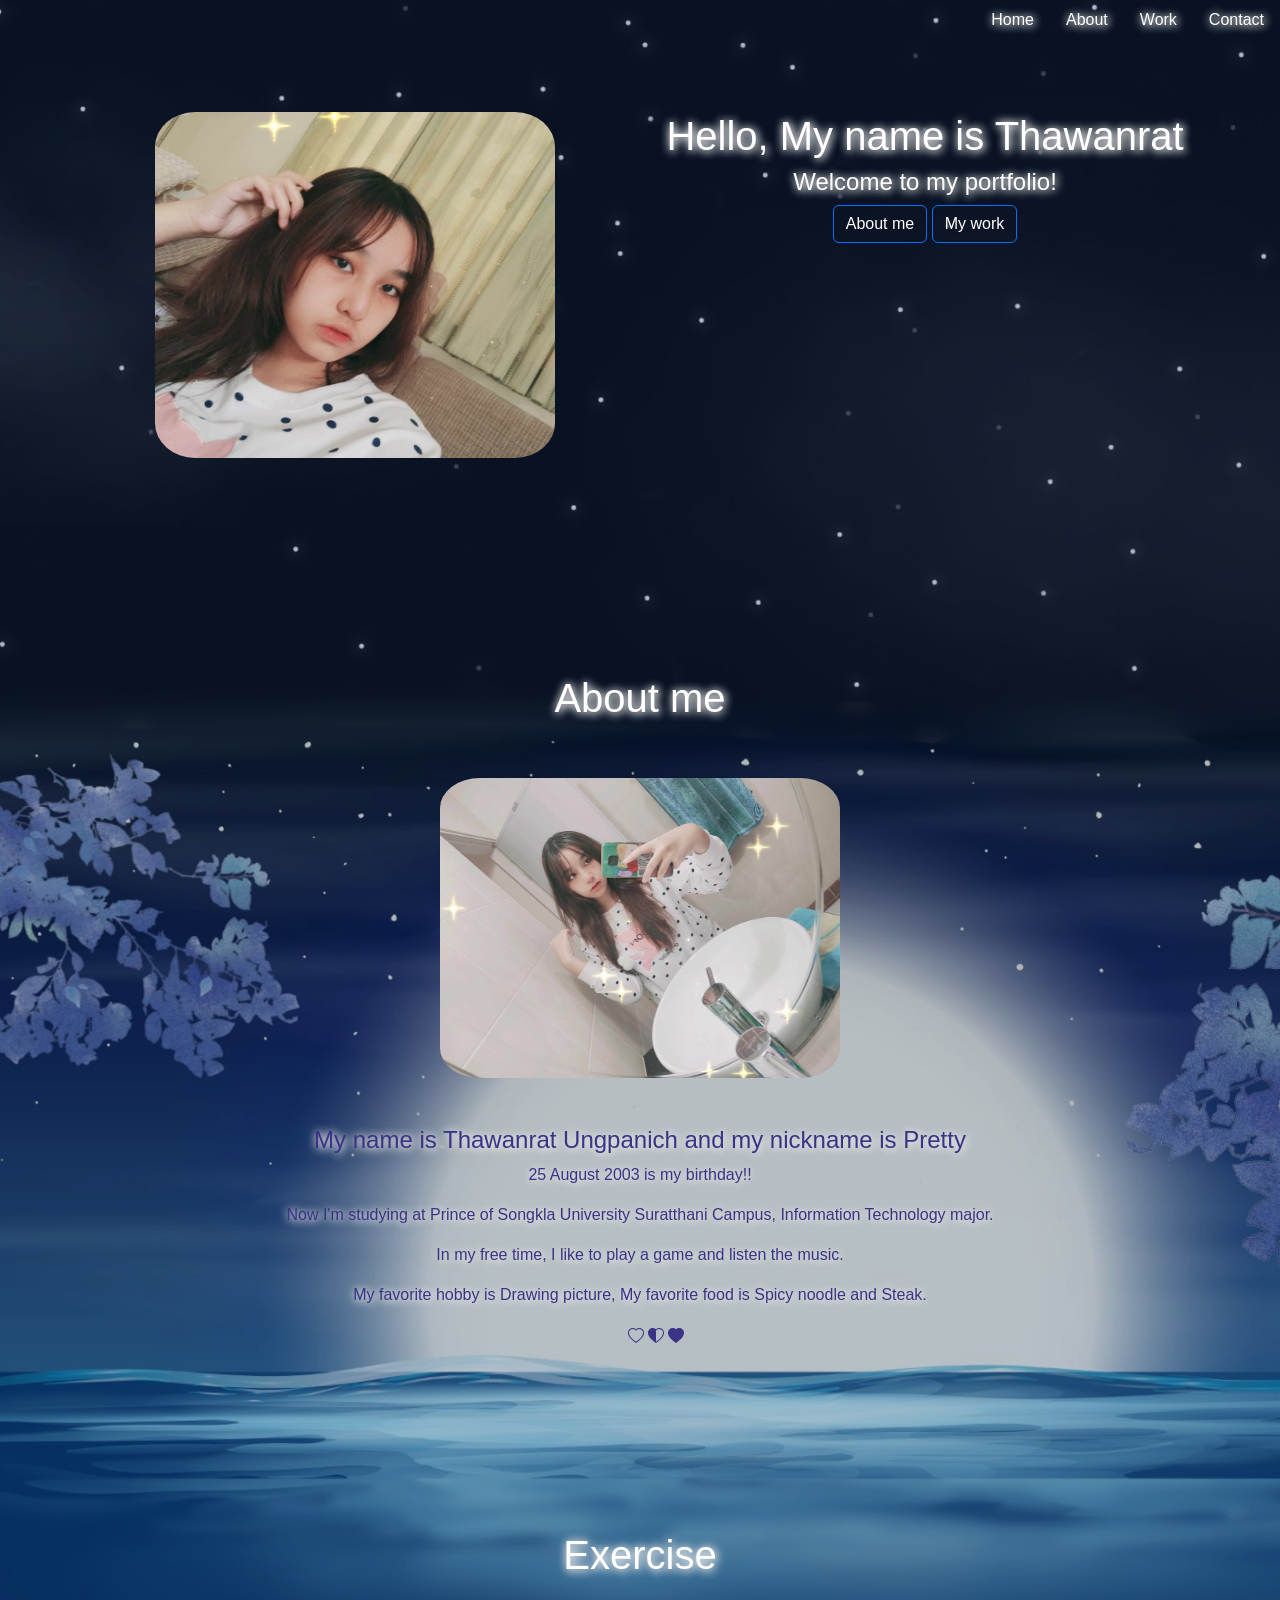
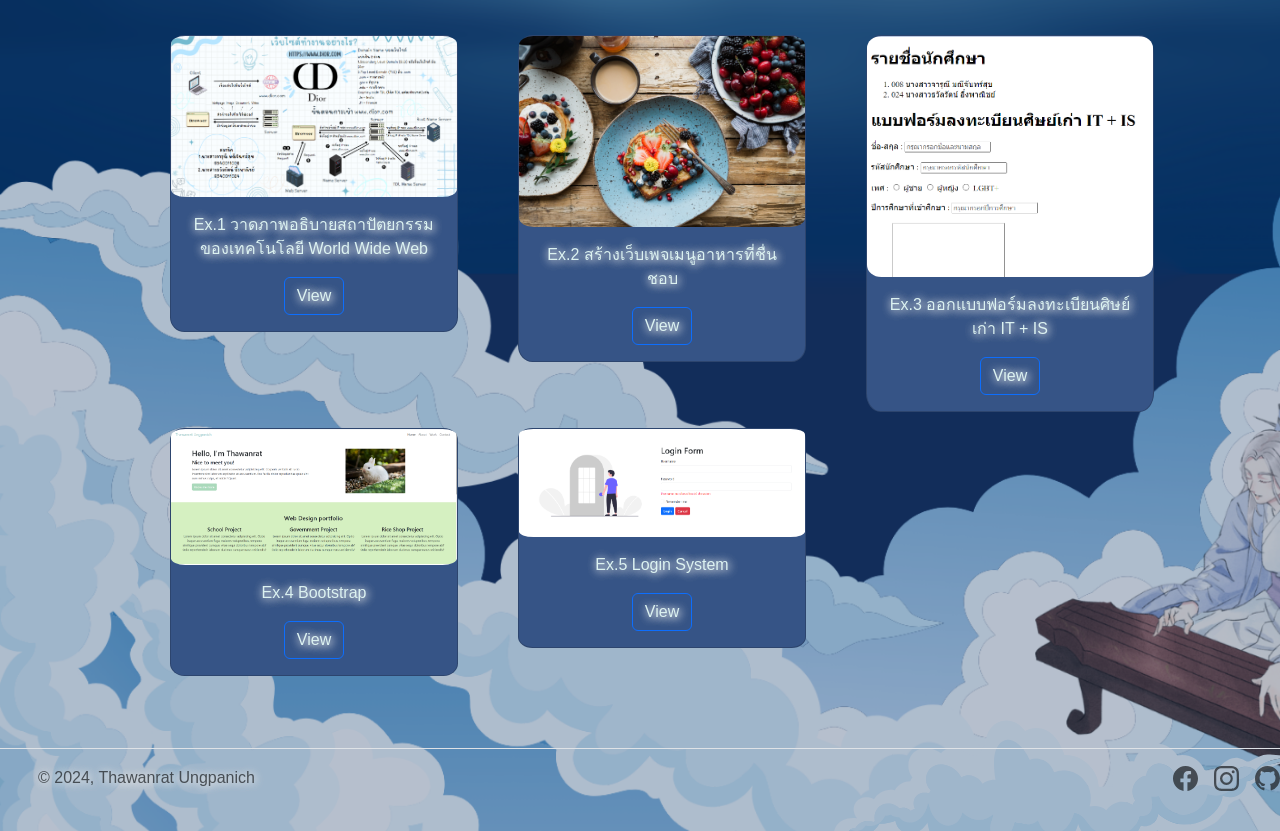
<file: index.html>
<!doctype html>
<html lang="en">
  <head>
    <meta charset="utf-8">
    <meta name="viewport" content="width=device-width, initial-scale=1">
    <title>Webportfolio 024</title>
    <link href="https://cdn.jsdelivr.net/npm/bootstrap@5.3.2/dist/css/bootstrap.min.css" rel="stylesheet" integrity="sha384-T3c6CoIi6uLrA9TneNEoa7RxnatzjcDSCmG1MXxSR1GAsXEV/Dwwykc2MPK8M2HN" crossorigin="anonymous">
    <link rel="preconnect" href="https://fonts.googleapis.com">
    <link rel="preconnect" href="https://fonts.gstatic.com" crossorigin>
    <link href="https://fonts.googleapis.com/css2?family=Nanum+Myeongjo&family=Source+Serif+4:ital,opsz,wght@0,8..60,200..900;1,8..60,200..900&display=swap" rel="stylesheet">
    
    <style>
      body{
        font-family:'Trebuchet MS', 'Lucida Sans Unicode', 'Lucida Grande', 'Lucida Sans', Arial, sans-serif;
        background:#111;
        text-shadow:1px 1px 10px #fff, 1px 1px 10px #ccc;
        color: #3B3486;
        background-image: url('images/moonlight7.png');
        background-repeat: repeat;
      }
        .nav{
            color: white;
        }
        .myBtn {
            color: white;
            background-color: #AAD9BB;
        }
        .img{
            max-width: 400px;
            border-radius: 10%;
        }
        .center{
            text-align: center;
        }
        .cd{
          margin-left: 80px;
        }
        .bdr{
          border-radius: 5%;
          background-color: #365486;
        }
        .cl{
          color: #DCF2F1;
        }
        .cc{
          color: white;
        }
    </style>
  </head>
  <body>
    <ul class="nav justify-content-end">
        <li class="nav-item ">
          <a class="nav-link nav" aria-current="page" href="#">Home</a>
        </li>
        <li class="nav-item ">
          <a class="nav-link nav" href="#me">About</a>
        </li>
        <li class="nav-item ">
          <a class="nav-link nav" href="#ex">Work</a>
        </li>
        <li class="nav-item ">
          <a class="nav-link nav" href="#co">Contact</a>
        </li>
      </ul>
      <br>

      <div class="container">
        <div class="row pt-5">
            <div class="col-12 col-md-6 d-flex justify-content-center">
                <img src="images/pro3.jpg" class="img-fluid img-size img" alt="proflie picture">
            </div>
            <div class="col-12 col-md-6 justify-content-center center">
                <h1 class="cc">Hello, My name is Thawanrat</h1>
                <h4 class="cc">Welcome to my portfolio!</h4>
                <a href="#me"><button type="button" class="btn btn-outline-primary cc">About me</button></a>
                <a href="#ex"><button type="button" class="btn btn-outline-primary cc">My work</button></a>
            </div>
        </div>
    </div>
    <br><br><br><br><br><br><br><br><br>
    
    <div class="container">
        <h1 id="me" class="center cc">About me</h1>
        <br><br>
        <div class="center d-flex  justify-content-center">
          <img src="images/pro2.jpg" class="img-fluid img-size img" alt="proflie picture">
      </div>
      <br><br>
      <div class="center text-center">
        <h4 class="">My name is Thawanrat Ungpanich and my nickname is Pretty</h4>
       <p class="">25 August 2003 is my birthday!!</p>
       <p class="">Now I'm studying at Prince of Songkla University Suratthani Campus, Information Technology major.</p>
       <p class="">In my free time, I like to play a game and listen the music.</p>
       <p class="">My favorite hobby is Drawing picture, My favorite food is Spicy noodle and Steak.</p>
       <ul>
       <svg xmlns="http://www.w3.org/2000/svg" width="16" height="16" fill="currentColor" class="bi bi-heart" viewBox="0 0 16 16">
        <path d="m8 2.748-.717-.737C5.6.281 2.514.878 1.4 3.053c-.523 1.023-.641 2.5.314 4.385.92 1.815 2.834 3.989 6.286 6.357 3.452-2.368 5.365-4.542 6.286-6.357.955-1.886.838-3.362.314-4.385C13.486.878 10.4.28 8.717 2.01zM8 15C-7.333 4.868 3.279-3.04 7.824 1.143q.09.083.176.171a3 3 0 0 1 .176-.17C12.72-3.042 23.333 4.867 8 15"/>
      </svg>
      <svg xmlns="http://www.w3.org/2000/svg" width="16" height="16" fill="currentColor" class="bi bi-heart-half" viewBox="0 0 16 16">
        <path d="M8 2.748v11.047c3.452-2.368 5.365-4.542 6.286-6.357.955-1.886.838-3.362.314-4.385C13.486.878 10.4.28 8.717 2.01zM8 15C-7.333 4.868 3.279-3.04 7.824 1.143q.09.083.176.171a3 3 0 0 1 .176-.17C12.72-3.042 23.333 4.867 8 15"/>
      </svg>
      <svg xmlns="http://www.w3.org/2000/svg" width="16" height="16" fill="currentColor" class="bi bi-heart-fill" viewBox="0 0 16 16">
        <path fill-rule="evenodd" d="M8 1.314C12.438-3.248 23.534 4.735 8 15-7.534 4.736 3.562-3.248 8 1.314"/>
      </svg>
      </ul> 
      </div>
    </div>
    <br><br><br><br><br><br><br>

    <div class="container">
      <h1 id="ex" class="center cc">Exercise</h1>
    <br><br>

    <div class="row row-cols-sm-1 row-cols-md-2 row-cols-lg-3 g-3 center cd">

      <div class="col">
      <div class="card bdr" style="width: 18rem;">
        <img src="images/11.png" class="card-img-top bdr" alt="...">
        <div class="card-body">
          <p class="card-text cl">Ex.1 วาดภาพอธิบายสถาปัตยกรรมของเทคโนโลยี World Wide Web</p>
          <a href="https://www.canva.com/design/DAF0zcDb2Io/4PUFgksErdv6-VfY1MW8Og/edit?utm_content=DAF0zcDb2Io&utm_campaign=designshare&utm_medium=link2&utm_source=sharebutton" class="btn btn-outline-primary cl">View</a>
        </div>
      </div>
    </div>

      <div class="col">
      <div class="card bdr" style="width: 18rem;">
        <img src="images/toast.jpg" class="card-img-top bdr" alt="...">
        <div class="card-body">
          <p class="card-text cl">Ex.2 สร้างเว็บเพจเมนูอาหารที่ชื่นชอบ</p>
          <a href="recipe.html" class="btn btn-outline-primary cl">View</a>
        </div>
      </div>
    </div>

      <div class="col">
      <div class="card bdr" style="width: 18rem;">
        <img src="images/13.png" class="card-img-top bdr" alt="...">
        <div class="card-body">
          <p class="card-text cl">Ex.3 ออกแบบฟอร์มลงทะเบียนศิษย์เก่า IT + IS</p>
          <a href="ex3_008_024.html" class="btn btn-outline-primary cl">View</a>
        </div>
      </div>
    </div>

    <div class="col">
      <div class="card bdr" style="width: 18rem;">
        <img src="images/15.png" class="card-img-top bdr" alt="...">
        <div class="card-body">
          <p class="card-text cl">Ex.4 Bootstrap</p>
          <a href="Bootstrap024.html" class="btn btn-outline-primary cl">View</a>
        </div>
      </div>
    </div>

    <div class="col">
      <div class="card bdr" style="width: 18rem;">
        <img src="images/16.png" class="card-img-top bdr" alt="...">
        <div class="card-body">
          <p class="card-text cl">Ex.5 Login System</p>
          <a href="login024.html" class="btn btn-outline-primary cl">View</a>
        </div>
      </div>
    </div>

    </div>
   </div>
   <br><br>

   <footer id="co" class="d-flex flex-wrap justify-content-between align-items-center py-3 my-4 border-top">
    <div class="col-md-4 d-flex align-items-center">
      <a href="/" class="mb-3 me-2 mb-md-0 text-body-secondary text-decoration-none lh-1">
        <svg class="bi" width="30" height="24"><use xlink:href="#bootstrap"></use></svg>
      </a>
      <span class="mb-3 mb-md-0 text-body-secondary">© 2024, Thawanrat Ungpanich</span>
    </div>

    <ul class="nav col-md-4 justify-content-end list-unstyled d-flex">
      <li class="ms-3"><a class="text-body-secondary" href="https://www.facebook.com/pitty.piez"><svg xmlns="http://www.w3.org/2000/svg" width="25" height="25" fill="currentColor" class="bi bi-facebook" viewBox="0 0 16 16">
        <path d="M16 8.049c0-4.446-3.582-8.05-8-8.05C3.58 0-.002 3.603-.002 8.05c0 4.017 2.926 7.347 6.75 7.951v-5.625h-2.03V8.05H6.75V6.275c0-2.017 1.195-3.131 3.022-3.131.876 0 1.791.157 1.791.157v1.98h-1.009c-.993 0-1.303.621-1.303 1.258v1.51h2.218l-.354 2.326H9.25V16c3.824-.604 6.75-3.934 6.75-7.951"/>
      </svg></a>
      </li>
      <li class="ms-3"><a class="text-body-secondary" href="https://www.instagram.com/pz_twr/"><svg xmlns="http://www.w3.org/2000/svg" width="25" height="25" fill="currentColor" class="bi bi-instagram" viewBox="0 0 16 16">
        <path d="M8 0C5.829 0 5.556.01 4.703.048 3.85.088 3.269.222 2.76.42a3.9 3.9 0 0 0-1.417.923A3.9 3.9 0 0 0 .42 2.76C.222 3.268.087 3.85.048 4.7.01 5.555 0 5.827 0 8.001c0 2.172.01 2.444.048 3.297.04.852.174 1.433.372 1.942.205.526.478.972.923 1.417.444.445.89.719 1.416.923.51.198 1.09.333 1.942.372C5.555 15.99 5.827 16 8 16s2.444-.01 3.298-.048c.851-.04 1.434-.174 1.943-.372a3.9 3.9 0 0 0 1.416-.923c.445-.445.718-.891.923-1.417.197-.509.332-1.09.372-1.942C15.99 10.445 16 10.173 16 8s-.01-2.445-.048-3.299c-.04-.851-.175-1.433-.372-1.941a3.9 3.9 0 0 0-.923-1.417A3.9 3.9 0 0 0 13.24.42c-.51-.198-1.092-.333-1.943-.372C10.443.01 10.172 0 7.998 0zm-.717 1.442h.718c2.136 0 2.389.007 3.232.046.78.035 1.204.166 1.486.275.373.145.64.319.92.599s.453.546.598.92c.11.281.24.705.275 1.485.039.843.047 1.096.047 3.231s-.008 2.389-.047 3.232c-.035.78-.166 1.203-.275 1.485a2.5 2.5 0 0 1-.599.919c-.28.28-.546.453-.92.598-.28.11-.704.24-1.485.276-.843.038-1.096.047-3.232.047s-2.39-.009-3.233-.047c-.78-.036-1.203-.166-1.485-.276a2.5 2.5 0 0 1-.92-.598 2.5 2.5 0 0 1-.6-.92c-.109-.281-.24-.705-.275-1.485-.038-.843-.046-1.096-.046-3.233s.008-2.388.046-3.231c.036-.78.166-1.204.276-1.486.145-.373.319-.64.599-.92s.546-.453.92-.598c.282-.11.705-.24 1.485-.276.738-.034 1.024-.044 2.515-.045zm4.988 1.328a.96.96 0 1 0 0 1.92.96.96 0 0 0 0-1.92m-4.27 1.122a4.109 4.109 0 1 0 0 8.217 4.109 4.109 0 0 0 0-8.217m0 1.441a2.667 2.667 0 1 1 0 5.334 2.667 2.667 0 0 1 0-5.334"/>
      </svg></a>
      </li>
      <li class="ms-3"><a class="text-body-secondary" href="https://github.com/Thawanrat024/024_Thawanrat_WebProgramming.git"><svg xmlns="http://www.w3.org/2000/svg" width="25" height="25" fill="currentColor" class="bi bi-github" viewBox="0 0 16 16">
        <path d="M8 0C3.58 0 0 3.58 0 8c0 3.54 2.29 6.53 5.47 7.59.4.07.55-.17.55-.38 0-.19-.01-.82-.01-1.49-2.01.37-2.53-.49-2.69-.94-.09-.23-.48-.94-.82-1.13-.28-.15-.68-.52-.01-.53.63-.01 1.08.58 1.23.82.72 1.21 1.87.87 2.33.66.07-.52.28-.87.51-1.07-1.78-.2-3.64-.89-3.64-3.95 0-.87.31-1.59.82-2.15-.08-.2-.36-1.02.08-2.12 0 0 .67-.21 2.2.82.64-.18 1.32-.27 2-.27s1.36.09 2 .27c1.53-1.04 2.2-.82 2.2-.82.44 1.1.16 1.92.08 2.12.51.56.82 1.27.82 2.15 0 3.07-1.87 3.75-3.65 3.95.29.25.54.73.54 1.48 0 1.07-.01 1.93-.01 2.2 0 .21.15.46.55.38A8.01 8.01 0 0 0 16 8c0-4.42-3.58-8-8-8"/>
      </svg></a>
      </li>
    </ul>
  </footer>



      

    <script src="https://cdn.jsdelivr.net/npm/bootstrap@5.3.2/dist/js/bootstrap.bundle.min.js" integrity="sha384-C6RzsynM9kWDrMNeT87bh95OGNyZPhcTNXj1NW7RuBCsyN/o0jlpcV8Qyq46cDfL" crossorigin="anonymous">
    </script>

    <script src="https://cdn.jsdelivr.net/npm/@popperjs/core@2.11.8/dist/umd/popper.min.js" integrity="sha384-I7E8VVD/ismYTF4hNIPjVp/Zjvgyol6VFvRkX/vR+Vc4jQkC+hVqc2pM8ODewa9r" crossorigin="anonymous">
    </script>

    <script src="https://cdn.jsdelivr.net/npm/bootstrap@5.3.2/dist/js/bootstrap.min.js" integrity="sha384-BBtl+eGJRgqQAUMxJ7pMwbEyER4l1g+O15P+16Ep7Q9Q+zqX6gSbd85u4mG4QzX+" crossorigin="anonymous">
    </script>

  </body>
</html>
</file>
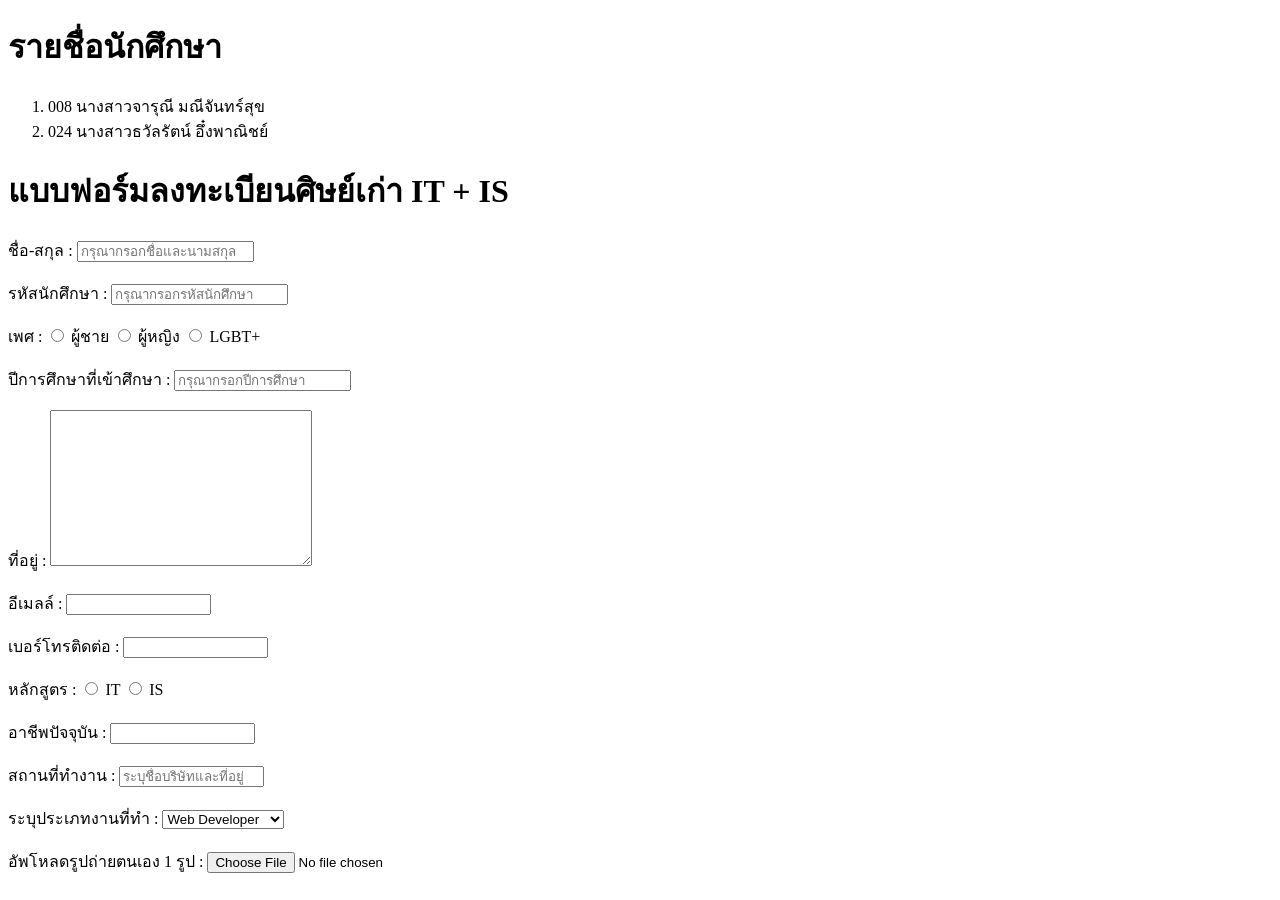
<file: ex3_008_024.html>
<!DOCTYPE html>
<html lang="en">
<head>
    <meta charset="UTF-8">
    <meta name="viewport" content="width=device-width, initial-scale=1.0">
    <title>Active Learning 3 : Form ศิษย์เก่า</title>
</head>
<body>
    <h1>รายชื่อนักศึกษา</h1>
    <ol>
        <li>008 นางสาวจารุณี มณีจันทร์สุข</li>
        <li>024 นางสาวธวัลรัตน์ อึ๋งพาณิชย์</li>
    </ol>
    <h1>แบบฟอร์มลงทะเบียนศิษย์เก่า IT + IS</h1>
    <form action="">
        <label for="name">ชื่อ-สกุล : </label>
        <input type="text" name="username" placeholder="กรุณากรอกชื่อและนามสกุล" maxlength="50"/>
        <br/>
        <br/>

        <label for="password">รหัสนักศึกษา : </label>
        <input type="text" name="password" placeholder="กรุณากรอกรหัสนักศึกษา" maxlength="10"/>
        <br/>
        <br/>

        <label for="gender">เพศ : </label>
        <input type="radio" name="gender" value="1"/> ผู้ชาย
        <input type="radio" name="gender" value="2"/> ผู้หญิง
        <input type="radio" name="gender" value="9"/> LGBT+
        <br/>
        <br/>

        <label for="date">ปีการศึกษาที่เข้าศึกษา : </label>
        <input type="text" name="date" placeholder="กรุณากรอกปีการศึกษา" maxlength="4"/>
        <br/>
        <br/>

        <label for="address">ที่อยู่ : </label>
        <textarea name="address" cols="30" rows="10"></textarea>
        <br />
        <br/>

        <label for="email">อีเมลล์ : </label>
        <input type="email" name="email" size="16" maxlength="50"/>
        <br />
        <br/>

        <label for="phonenumber">เบอร์โทรติดต่อ : </label>
        <input type="phonenumber" name="phonenumber" size="16" maxlength="10"/>
        <br />
        <br/>

        <label for="course">หลักสูตร : </label>
        <input type="radio" name="course" value="1"/> IT
        <input type="radio" name="course" value="2"/> IS
        <br/>
        <br/>

        <label for="job">อาชีพปัจจุบัน : </label>
        <input type="job" name="job" size="16" maxlength="50"/>
        <br />
        <br/>

        <label for="job1">สถานที่ทำงาน : </label>
        <input type="job1" name="job1" size="16" maxlength="50" placeholder="ระบุชื่อบริษัทและที่อยู่"/>
        <br />
        <br/>

        <label for="job2">ระบุประเภทงานที่ทำ : </label>
        <select name="job2" >
            <option value="1">Web Developer</option>
            <option value="2">SA</option>
            <option value="3">Graphic Design</option>
            <option value="4">Digital Marketing</option>
        </select>
        <br />
        <br/>

        <label for="profilepic">อัพโหลดรูปถ่ายตนเอง 1 รูป : </label>
        <input type="file" name="profilepic">
        <br />
        <br/>

    </form>
</body>
</html>
</file>
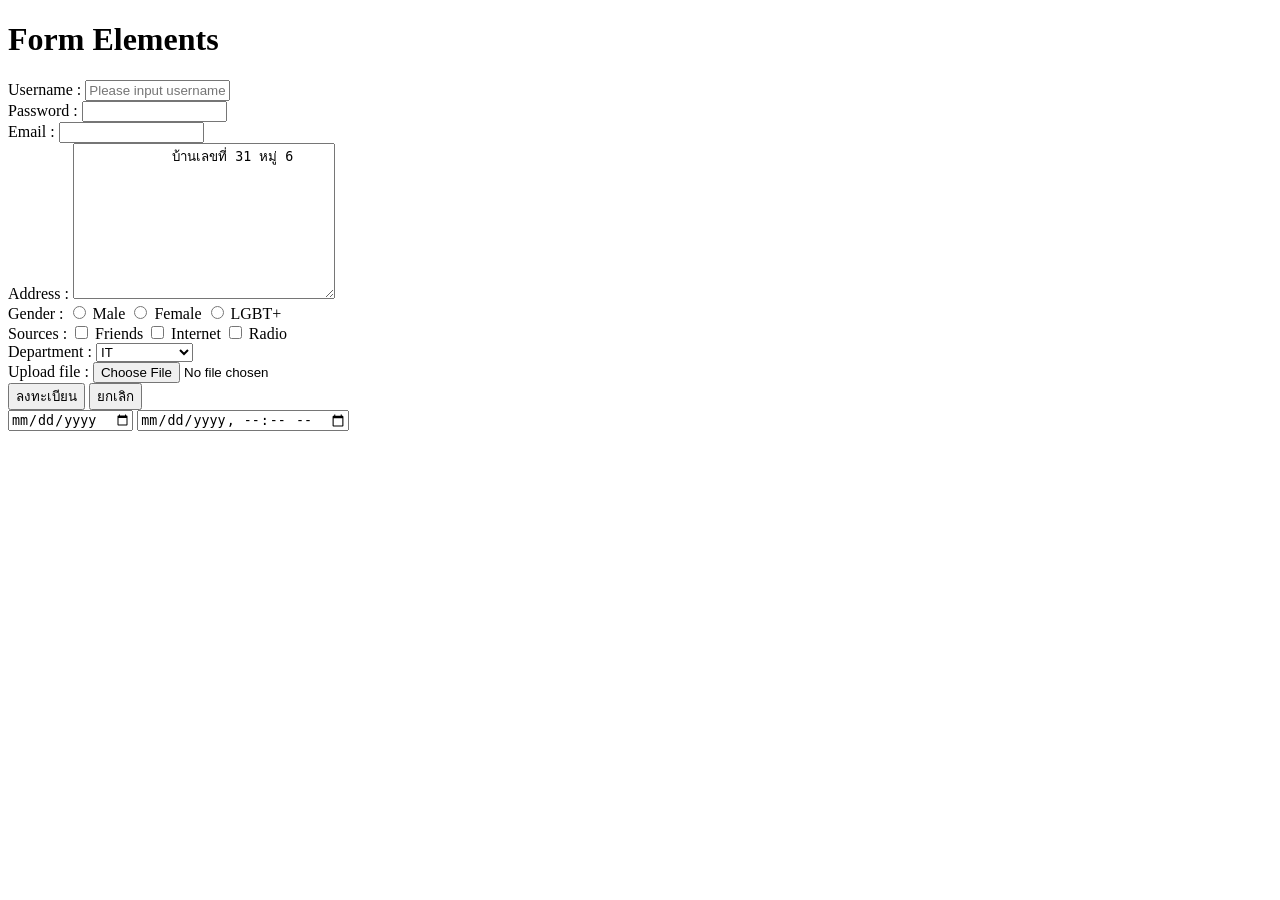
<file: form.html>
<!DOCTYPE html>
<html lang="en">
<head>
    <meta charset="UTF-8">
    <meta name="viewport" content="width=device-width, initial-scale=1.0">
    <title>Form</title>
</head>
<body>
    <h1>Form Elements</h1>
    <form action="https://www.example.com/" method="post">
        <label for="username">Username : </label>
        <input type="text" name="username" value="" placeholder="Please input username" size="16" maxlength="10"/>

        <br />

        <label for="username">Password : </label>
        <input type="password" name="password" size="16" maxlength="10"/>

        <br />

        <label for="email">Email : </label>
        <input type="email" name="email" size="16"/>

        <br />

        <label for="address">Address : </label>
        <textarea name="address" cols="30" rows="10">
            บ้านเลขที่ 31 หมู่ 6
        </textarea>

        <br />

        <label for="gender">Gender : </label>
        <input type="radio" name="gender" value="1"/> Male
        <input type="radio" name="gender" value="2"/> Female
        <input type="radio" name="gender" value="9"/> LGBT+

        <br />

        <label for="source">Sources : </label>
        <input type="checkbox" name="friend"/> Friends
        <input type="checkbox" name="internet"/> Internet
        <input type="checkbox" name="radio"/> Radio

        <br />

        <label for="department">Department : </label>
        <select name="dept" >
            <option value="1">IT</option>
            <option value="2">Chemistry</option>
            <option value="3">Engineer</option>
            <option value="4">Environment</option>
        </select>

        <br />

        <label for="profilepic">Upload file : </label>
        <input type="file" name="profilepic">

        <br />

        <input type="submit" value="ลงทะเบียน"/>
        <input type="reset" value="ยกเลิก"/>

        <br />

        <input type="date" />
        <input type="datetime-local" />

        <input type="hidden" value="error" />
    </form>
</body>
</html>
</file>
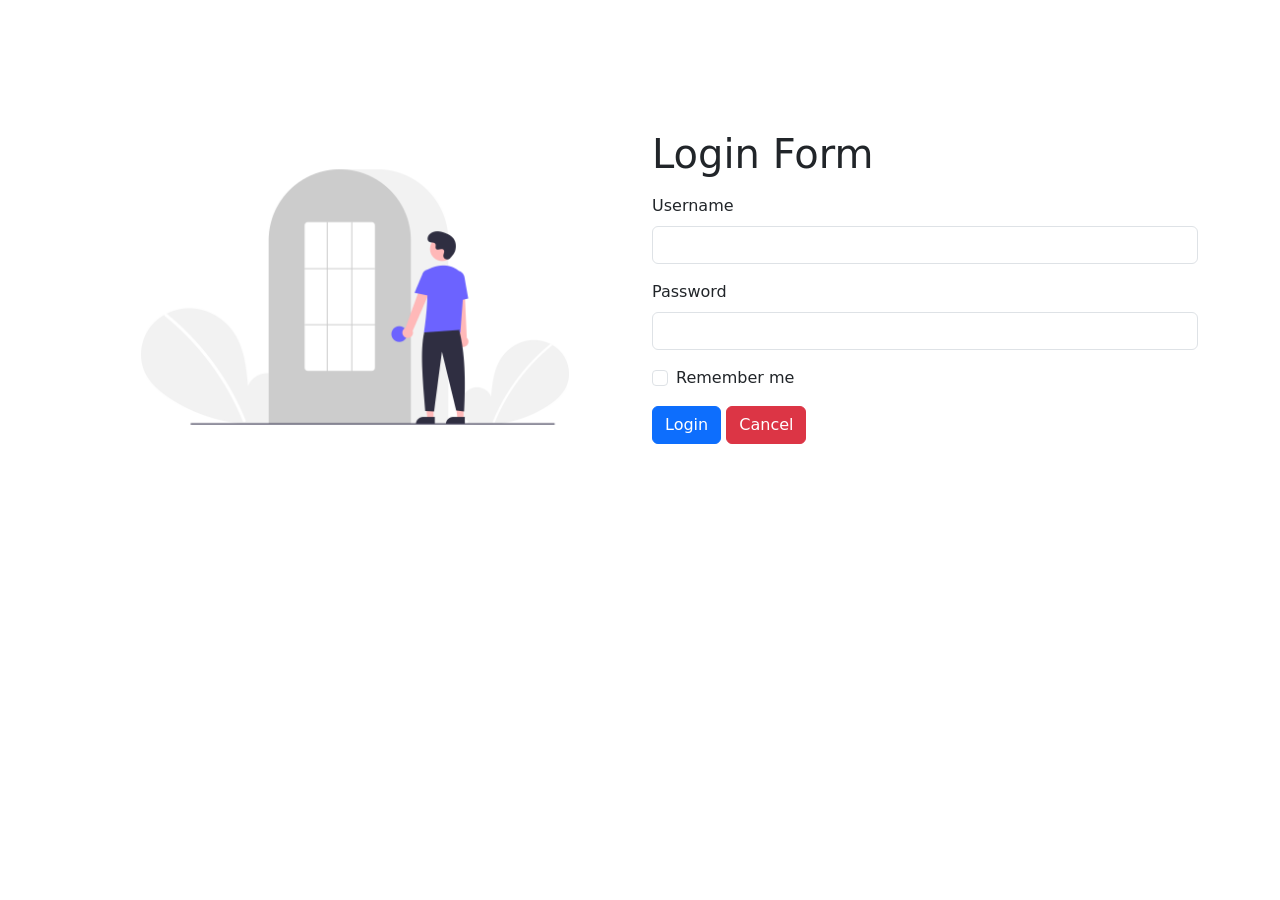
<file: login024.html>
<!doctype html>
<html lang="en">
  <head>
    <meta charset="utf-8">
    <meta name="viewport" content="width=device-width, initial-scale=1">
    <title>6540011024</title>
    <link href="https://cdn.jsdelivr.net/npm/bootstrap@5.3.2/dist/css/bootstrap.min.css" rel="stylesheet" integrity="sha384-T3c6CoIi6uLrA9TneNEoa7RxnatzjcDSCmG1MXxSR1GAsXEV/Dwwykc2MPK8M2HN" crossorigin="anonymous">

    <style>
        .paddingtop{
            padding-top: 130px;
        }
        .error{
            display: none;
            color: red;
        }
        @media (max-width: 767px) {
            .featurePic{
                display: none;
            }
        }
    </style>

    <script>
        document.addEventListener("DOMContentLoaded", function(){
            document.querySelector("#loginForm").addEventListener("submit", (event) => {
                let username = document.querySelector("#username").value;
                let password = document.querySelector("#password").value;
                let checkusername = false;
                let checkpassword = false;

                // alert("len username = " + username.length);
                // alert("len password = " + password.length);
                console.log(username);

                errorMsg = document.getElementsByClassName("error");

                if(username.length >= 8){
                    checkusername = true;
                    errorMsg[0].style.display = "none";
                }else{
                    errorMsg[0].style.display = "block";
                }
                if(password.length >= 8){
                    checkpassword = true;
                    errorMsg[1].style.display = "none";
                }else{
                    errorMsg[1].style.display = "block";
                }
                if(checkusername && checkpassword){
                    return true;
                }else{
                    event.preventDefault();
                    return false;
                }
            });
        });
    </script>

  </head>
  <body>
    <div class="container">
        <div class="row paddingtop">
            <div class="col-md-4 col-lg-6">
                <img src="images/undraw_Login_re_4vu2.png" class="img-fluid featurePic" alt="loginPicture">
            </div>
            <div class="col-md-8 col-lg-6">
                <h1 class="mb-3">Login Form</h1>
                <form id="loginForm" method="post" action="http://www.example.com">
                    <div class="mb-3">
                      <label for="exampleInputEmail1" class="form-label">Username</label>
                      <input type="text" class="form-control" id="username" aria-describedby="emailHelp">
                      <div id="errorUsername" class="form-text">
                        <p class="error">Username must be at least 8 characters</p></div>
                    </div>
                    <div class="mb-3">
                      <label for="exampleInputPassword1" class="form-label">Password</label>
                      <input type="password" class="form-control" id="password">
                      <div id="errorPassword" class="form-text">
                        <p class="error">Username must be at least 8 characters</p></div>
                    </div>
                    <div class="mb-3 form-check">
                      <input type="checkbox" class="form-check-input" id="exampleCheck1">
                      <label class="form-check-label" for="exampleCheck1">Remember me</label>
                    </div>
                    <button type="submit" class="btn btn-primary">Login</button>
                    <button type="submit" class="btn btn-danger">Cancel</button>
                  </form>
            </div>
        </div>
    </div>
    <script src="https://cdn.jsdelivr.net/npm/bootstrap@5.3.2/dist/js/bootstrap.bundle.min.js" integrity="sha384-C6RzsynM9kWDrMNeT87bh95OGNyZPhcTNXj1NW7RuBCsyN/o0jlpcV8Qyq46cDfL" crossorigin="anonymous"></script>

    <script src="https://cdn.jsdelivr.net/npm/@popperjs/core@2.11.8/dist/umd/popper.min.js" integrity="sha384-I7E8VVD/ismYTF4hNIPjVp/Zjvgyol6VFvRkX/vR+Vc4jQkC+hVqc2pM8ODewa9r" crossorigin="anonymous"></script>

    <script src="https://cdn.jsdelivr.net/npm/bootstrap@5.3.2/dist/js/bootstrap.min.js" integrity="sha384-BBtl+eGJRgqQAUMxJ7pMwbEyER4l1g+O15P+16Ep7Q9Q+zqX6gSbd85u4mG4QzX+" crossorigin="anonymous"></script>
  </body>
</html>
</file>
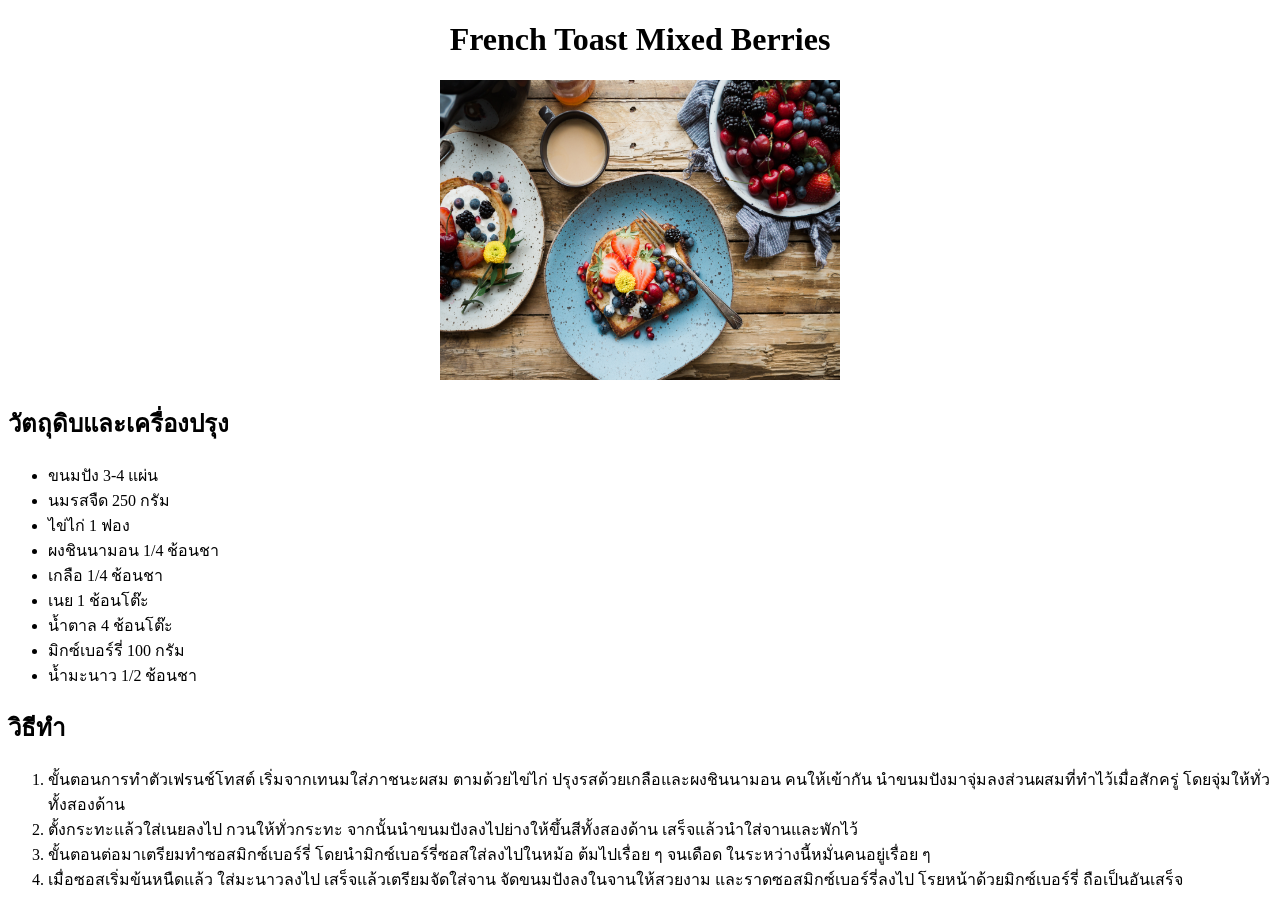
<file: recipe.html>
<!DOCTYPE html>
<html lang="en">
<head>
    <meta charset="UTF-8">
    <meta name="viewport" content="width=device-width, initial-scale=1.0">
    <title>934-206 Web Programming: Thawanrat Ungpanich</title>
</head>
<body>
    <center><h1>French Toast Mixed Berries</h1></center>
    <center><img src="images/toast.jpg" alt="French Toast" width="400" height="300"></center>
    <h2>วัตถุดิบและเครื่องปรุง</h2>
    <ul>
        <li>ขนมปัง 3-4 แผ่น</li>
        <li>นมรสจืด 250 กรัม</li>
        <li>ไข่ไก่ 1 ฟอง</li>
        <li>ผงชินนามอน 1/4 ช้อนชา</li>
        <li>เกลือ 1/4 ช้อนชา</li>
        <li>เนย 1 ช้อนโต๊ะ</li>
        <li>น้ำตาล 4 ช้อนโต๊ะ</li>
        <li>มิกซ์เบอร์รี่ 100 กรัม</li>
        <li>น้ำมะนาว 1/2 ช้อนชา</li>
    </ul>
    <h2>วิธีทำ</h2>
    <ol>
        <li>ขั้นตอนการทำตัวเฟรนช์โทสต์ เริ่มจากเทนมใส่ภาชนะผสม ตามด้วยไข่ไก่ ปรุงรสด้วยเกลือและผงชินนามอน คนให้เข้ากัน นำขนมปังมาจุ่มลงส่วนผสมที่ทำไว้เมื่อสักครู่ โดยจุ่มให้ทั่วทั้งสองด้าน</li>
        <li>ตั้งกระทะแล้วใส่เนยลงไป กวนให้ทั่วกระทะ จากนั้นนำขนมปังลงไปย่างให้ขึ้นสีทั้งสองด้าน เสร็จแล้วนำใส่จานและพักไว้</li>
        <li>ขั้นตอนต่อมาเตรียมทำซอสมิกซ์เบอร์รี่ โดยนำมิกซ์เบอร์รี่ซอสใส่ลงไปในหม้อ ต้มไปเรื่อย ๆ จนเดือด ในระหว่างนี้หมั่นคนอยู่เรื่อย ๆ</li>
        <li>เมื่อซอสเริ่มข้นหนืดแล้ว ใส่มะนาวลงไป เสร็จแล้วเตรียมจัดใส่จาน จัดขนมปังลงในจานให้สวยงาม และราดซอสมิกซ์เบอร์รี่ลงไป โรยหน้าด้วยมิกซ์เบอร์รี่ ถือเป็นอันเสร็จ</li>
    </ol>
</body>
</html>
</file>
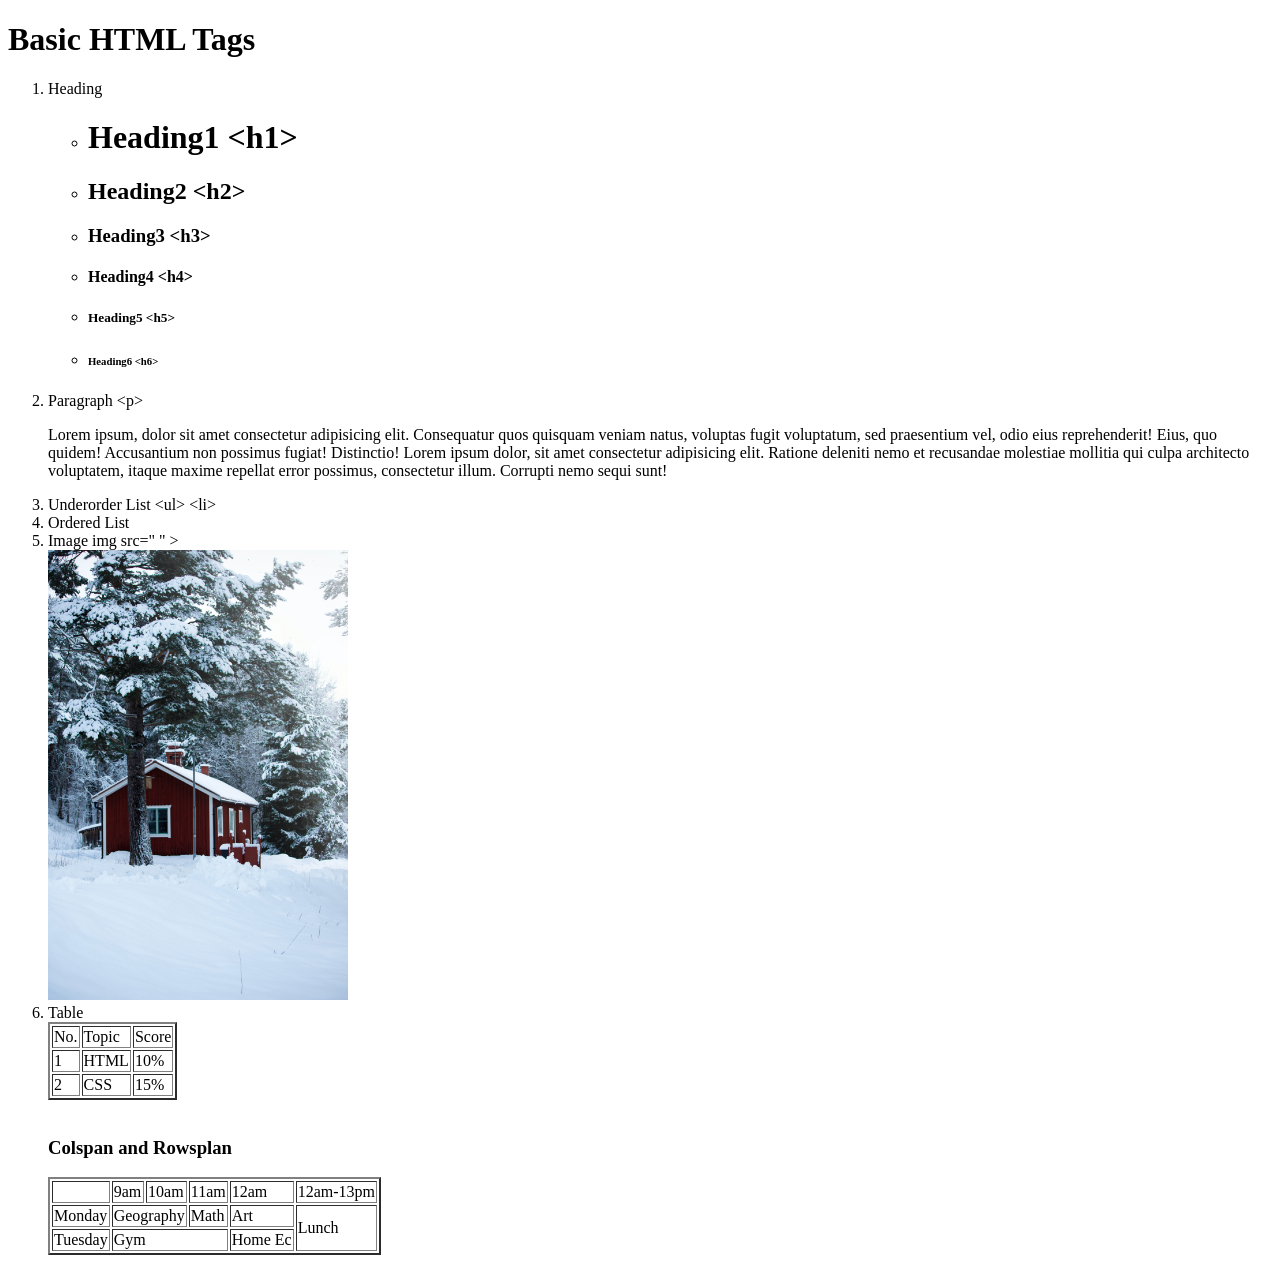
<file: week2_basic_html.html>
<!DOCTYPE html>
<html lang="en">
<head>
    <meta charset="UTF-8">
    <meta name="viewport" content="width=device-width, initial-scale=1.0">
    <title>Week2 : Basic HTML</title>
</head>
<body>
    <h1>Basic HTML Tags</h1>
    <ol>
        <li>Heading <pre><h1></h1></pre>
        <ul>
            <li>
                <h1>Heading1 &lt;h1&gt;</h1> 
                
            </li>
            <li>
                <h2>Heading2 &lt;h2&gt;</h2> 
                
            </li>
            <li>
                <h3>Heading3 &lt;h3&gt;</h3> 
            </li>
            <li>
                <h4>Heading4 &lt;h4&gt;</h4>
            </li>
            <li>
                <h5>Heading5 &lt;h5&gt;</h5>
            </li>
            <li>
                <h6>Heading6 &lt;h6&gt;</h6>
            </li>
        </ul>
        </li>
        <li>Paragraph &lt;p&gt;
            <p>
                Lorem ipsum, dolor sit amet consectetur adipisicing elit. Consequatur quos quisquam veniam natus, voluptas fugit voluptatum, sed praesentium vel, odio eius reprehenderit! Eius, quo quidem! Accusantium non possimus fugiat! Distinctio!
                Lorem ipsum dolor, sit amet consectetur adipisicing elit. Ratione deleniti nemo et recusandae molestiae mollitia qui culpa architecto voluptatem, itaque maxime repellat error possimus, consectetur illum. Corrupti nemo sequi sunt!
            </p>
        </li>
        <li>
            Underorder List &lt;ul&gt; &lt;li&gt;
        </li>
        <li>
            Ordered List
        </li>
        <li>
            Image &it;img src=&quot; &quot; &gt;
        </li>
        <img src="images/snow.jpg" alt="" width="300px">

        <li>Table</li>

        <table border="2">
            <tr>
                <td>No.</td>
                <td>Topic</td>
                <td>Score</td>
            </tr>
            <tr>
                <td>1</td>
                <td>HTML</td>
                <td>10%</td>
            </tr>
            <tr>
                <td>2</td>
                <td>CSS</td>
                <td>15%</td>
            </tr>
        </table>
        <br>

        <h3>Colspan and Rowsplan</h3>
        <table border="2">
            <tr>
                <td></td>
                <td>9am</td>
                <td>10am</td>
                <td>11am</td>
                <td>12am</td>
                <td>12am-13pm</td>
            </tr>
            <tr>
                <td>Monday</td>
                <td colspan="2">Geography</td>
                <td>Math</td>
                <td>Art</td>
                <td rowspan="2">Lunch</td>
            </tr>
            <tr>
                <td>Tuesday</td>
                <td colspan="3">Gym</td>
                <td>Home Ec</td>
            </tr>
        </table>
    </ol>
</body>
</html>
</file>
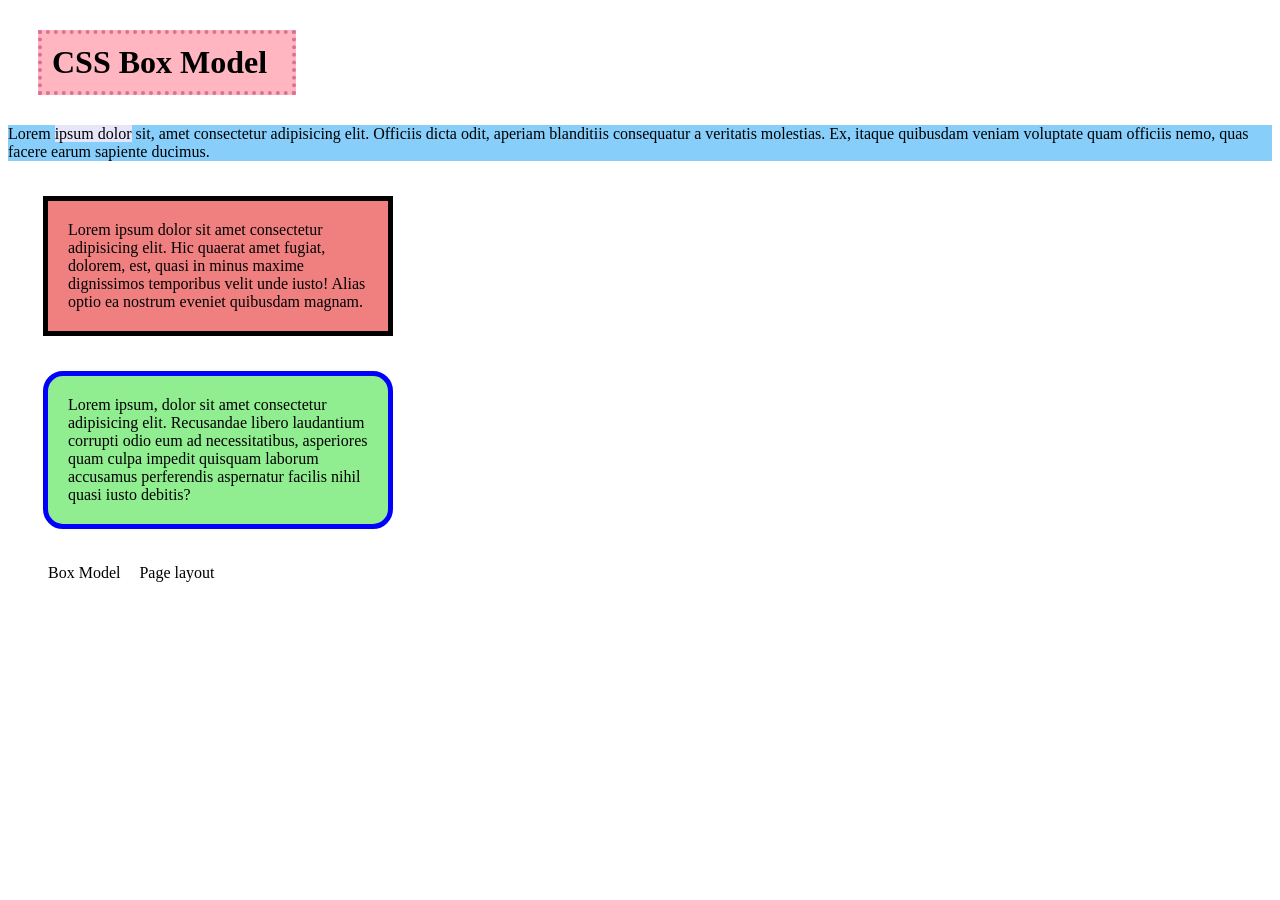
<file: week5_css_boxmodel.html>
<!DOCTYPE html>
<html lang="en">
<head>
    <meta charset="UTF-8">
    <meta name="viewport" content="width=device-width, initial-scale=1.0">
    <title>CSS Box Model</title>
    <style>
        h1{
            width: 230px;
            padding: 10px;
            border: 4px dotted palevioletred;
            margin: 30px;
            background-color: lightpink;
        }
        p{
            background-color: lightskyblue;
        }
        span{
            background-color: lavender;
        }
        .dv1{
            width: 300px;
            background-color: lightcoral;
            border: 5px solid black;
            padding: 20px;
            margin: 35px;
        }
        .dv2{
            width: 300px;
            background-color: lightgreen;
            border: 5px solid blue;
            padding: 20px;
            margin: 35px;
            border-radius: 20px;
        }
        li{
            display: inline;
            margin-right: 15px;
        }
    </style>
</head>
<body>
    <h1>CSS Box Model</h1>
    <p>Lorem <span>ipsum dolor</span> sit, amet consectetur adipisicing elit. Officiis dicta odit, aperiam blanditiis consequatur a veritatis molestias. Ex, itaque quibusdam veniam voluptate quam officiis nemo, quas facere earum sapiente ducimus.</p>

    <div class="dv1">
        Lorem ipsum dolor sit amet consectetur adipisicing elit. Hic quaerat amet fugiat, dolorem, est, quasi in minus maxime dignissimos temporibus velit unde iusto! Alias optio ea nostrum eveniet quibusdam magnam.
    </div>


    <div class="dv2">
        Lorem ipsum, dolor sit amet consectetur adipisicing elit. Recusandae libero laudantium corrupti odio eum ad necessitatibus, asperiores quam culpa impedit quisquam laborum accusamus perferendis aspernatur facilis nihil quasi iusto debitis?
    </div>

    <ul>
        <li>Box Model</li>
        <li>Page layout</li>
    </ul>
</body>
</html>
</file>
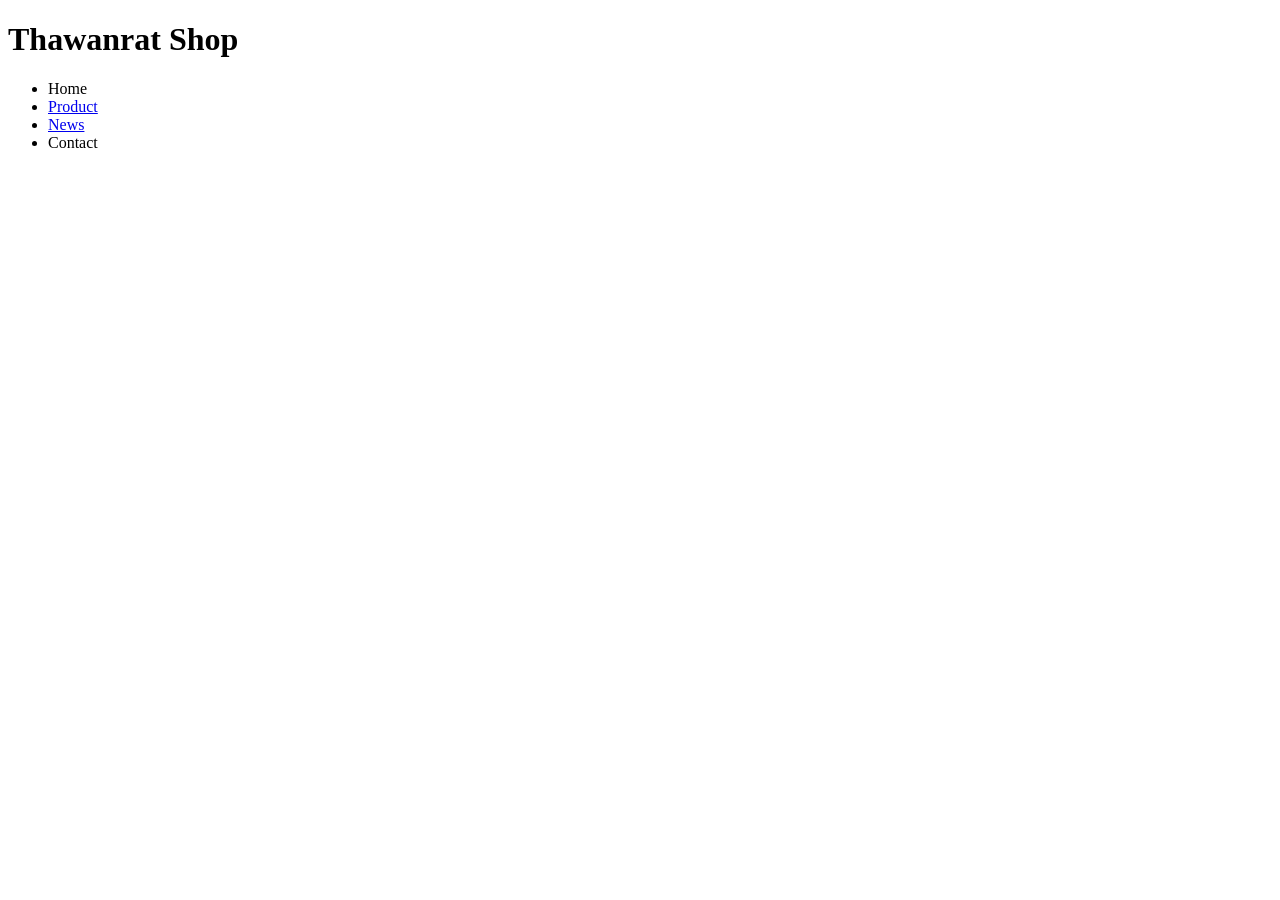
<file: week3LinkandForm/week3_link.html>
<!DOCTYPE html>
<html lang="en">
<head>
    <meta charset="UTF-8">
    <meta name="viewport" content="width=device-width, initial-scale=1.0">
    <title>Week3: Link</title>
</head>
<body>
    <h1>Thawanrat Shop</h1>
    <ul>
        <li>Home</li>
        <li><a href="products/product.html" target="_blank">Product</a></li>
        <li><a href="news/news.html" target="_blank">News</a></li>
        <li>Contact</li>
    </ul>
</body>
</html>
</file>
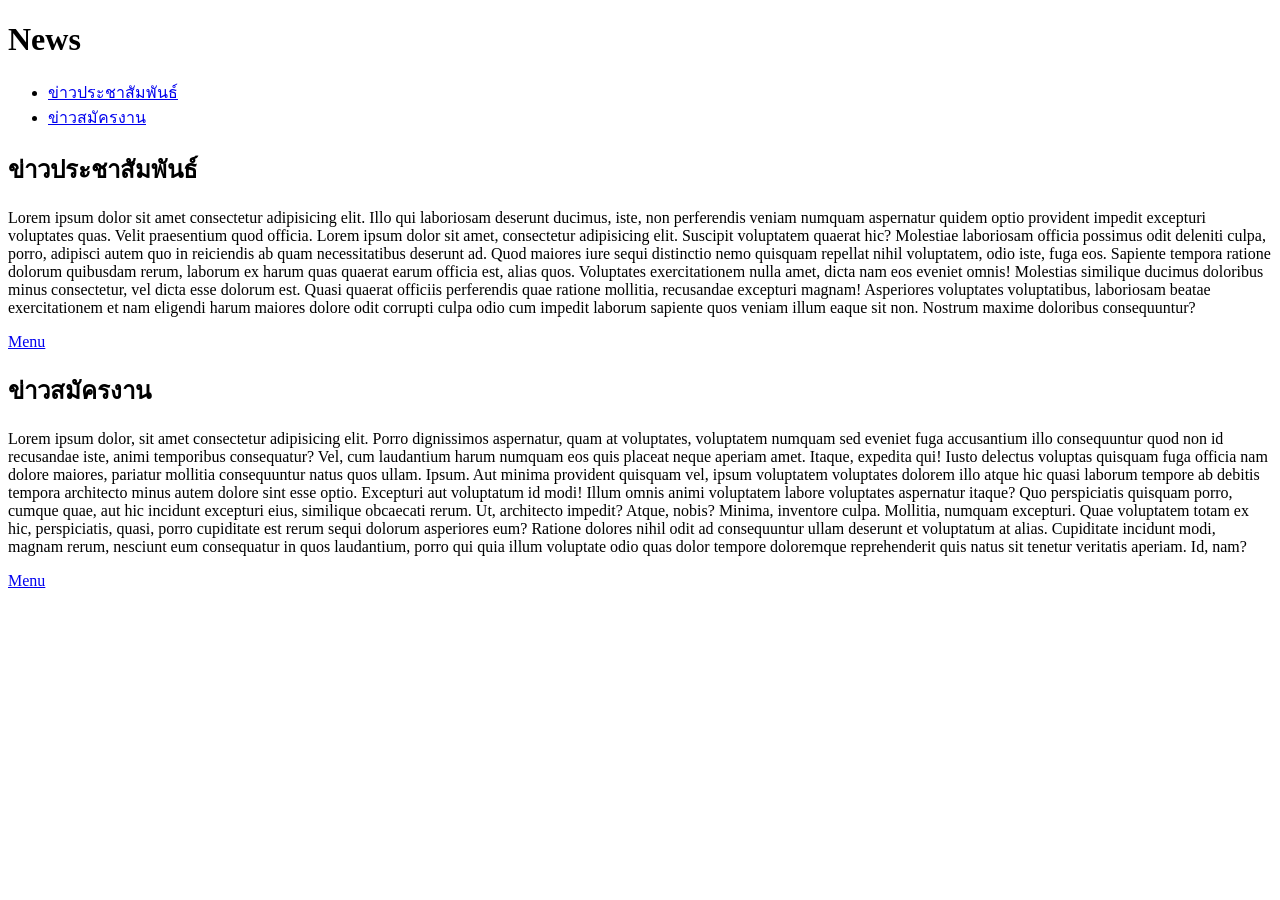
<file: week3LinkandForm/news/news.html>
<!DOCTYPE html>
<html lang="en">
<head>
    <meta charset="UTF-8">
    <meta name="viewport" content="width=device-width, initial-scale=1.0">
    <title>News</title>
</head>
<body>
    <h1 id="news_menu">News</h1>
    <ul>
        <li><a href="#news_public">ข่าวประชาสัมพันธ์</a></li>
        <li><a href="#news_job">ข่าวสมัครงาน</a></li>
    </ul>

    <h2 id="news_public">ข่าวประชาสัมพันธ์</h2>
    <p>Lorem ipsum dolor sit amet consectetur adipisicing elit. Illo qui laboriosam deserunt ducimus, iste, non perferendis veniam numquam aspernatur quidem optio provident impedit excepturi voluptates quas. Velit praesentium   quod officia.
    Lorem ipsum dolor sit amet, consectetur adipisicing elit. Suscipit voluptatem quaerat hic? Molestiae laboriosam officia possimus odit deleniti culpa, porro, adipisci autem quo in reiciendis ab quam necessitatibus deserunt ad.
    Quod maiores iure sequi distinctio nemo quisquam repellat nihil voluptatem, odio iste, fuga eos. Sapiente tempora ratione dolorum quibusdam rerum, laborum ex harum quas quaerat earum officia est, alias quos.
    Voluptates exercitationem nulla amet, dicta nam eos eveniet omnis! Molestias similique ducimus doloribus minus consectetur, vel dicta esse dolorum est. Quasi quaerat officiis perferendis quae ratione mollitia, recusandae excepturi magnam!
    Asperiores voluptates voluptatibus, laboriosam beatae exercitationem et nam eligendi harum maiores dolore odit corrupti culpa odio cum impedit laborum sapiente quos veniam illum eaque sit non. Nostrum maxime doloribus consequuntur?
    </p>
    <a href="#news_menu">Menu</a>

    <h2 id="news_job">ข่าวสมัครงาน</h2>
    <p>Lorem ipsum dolor, sit amet consectetur adipisicing elit. Porro dignissimos aspernatur, quam at voluptates, voluptatem numquam sed eveniet fuga accusantium illo consequuntur quod non id recusandae iste, animi temporibus consequatur?
    Vel, cum laudantium harum numquam eos quis placeat neque aperiam amet. Itaque, expedita qui! Iusto delectus voluptas quisquam fuga officia nam dolore maiores, pariatur mollitia consequuntur natus quos ullam. Ipsum.
    Aut minima provident quisquam vel, ipsum voluptatem voluptates dolorem illo atque hic quasi laborum tempore ab debitis tempora architecto minus autem dolore sint esse optio. Excepturi aut voluptatum id modi!
    Illum omnis animi voluptatem labore voluptates aspernatur itaque? Quo perspiciatis quisquam porro, cumque quae, aut hic incidunt excepturi eius, similique obcaecati rerum. Ut, architecto impedit? Atque, nobis? Minima, inventore culpa.
    Mollitia, numquam excepturi. Quae voluptatem totam ex hic, perspiciatis, quasi, porro cupiditate est rerum sequi dolorum asperiores eum? Ratione dolores nihil odit ad consequuntur ullam deserunt et voluptatum at alias.
    Cupiditate incidunt modi, magnam rerum, nesciunt eum consequatur in quos laudantium, porro qui quia illum voluptate odio quas dolor tempore doloremque reprehenderit quis natus sit tenetur veritatis aperiam. Id, nam?</p>
    <a href="#news_menu">Menu</a>
</body>
</html>
</file>
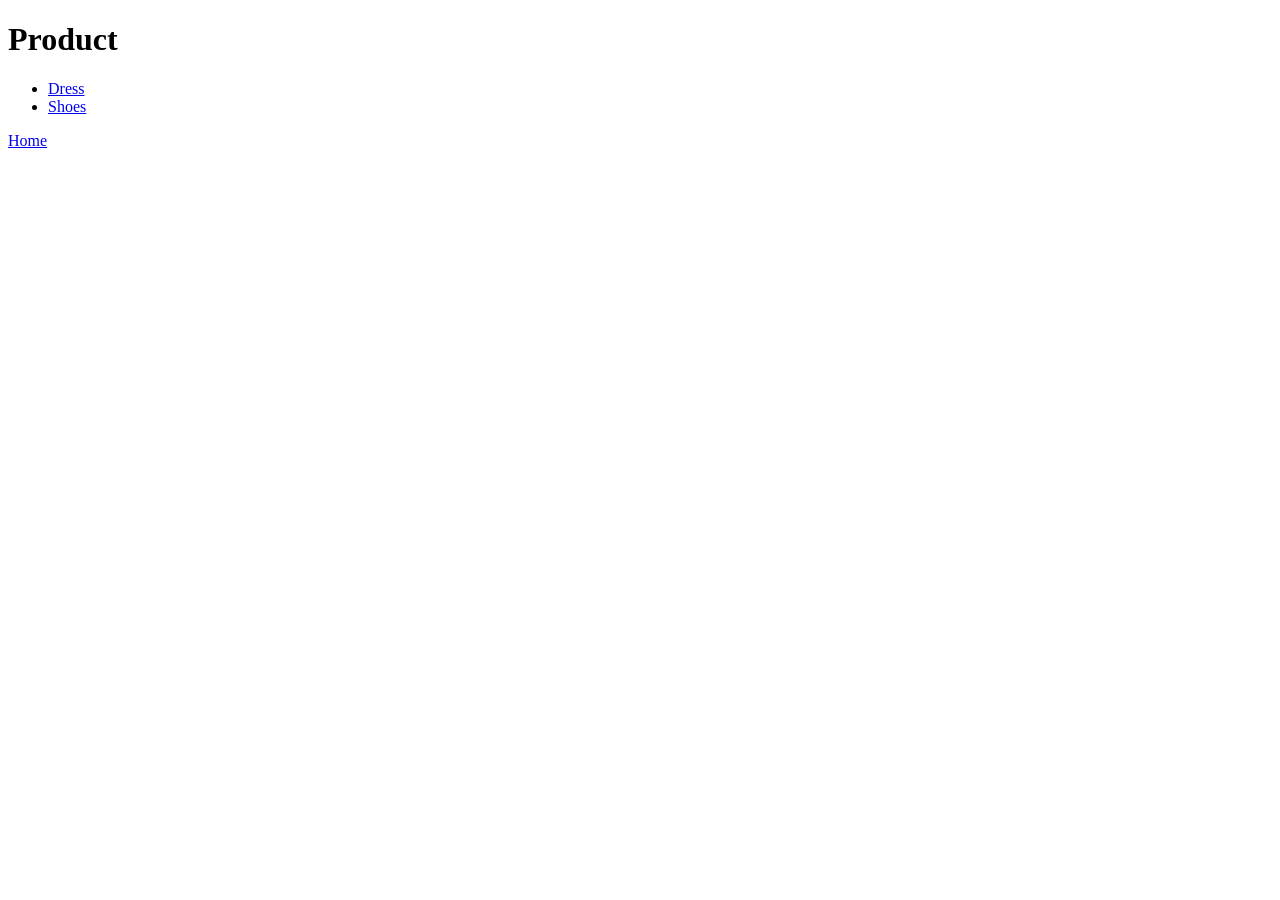
<file: week3LinkandForm/products/product.html>
<!DOCTYPE html>
<html lang="en">
<head>
    <meta charset="UTF-8">
    <meta name="viewport" content="width=device-width, initial-scale=1.0">
    <title>Products</title>
</head>
<body>
    <h1>Product</h1>
    <ul>
        <li><a href="Dress/dress.html">Dress</a></li>
        <li><a href="Shoes/shoes.html">Shoes</a></li>
    </ul>
    <a href="../week3_link.html">Home</a>
</body>
</html>
</file>
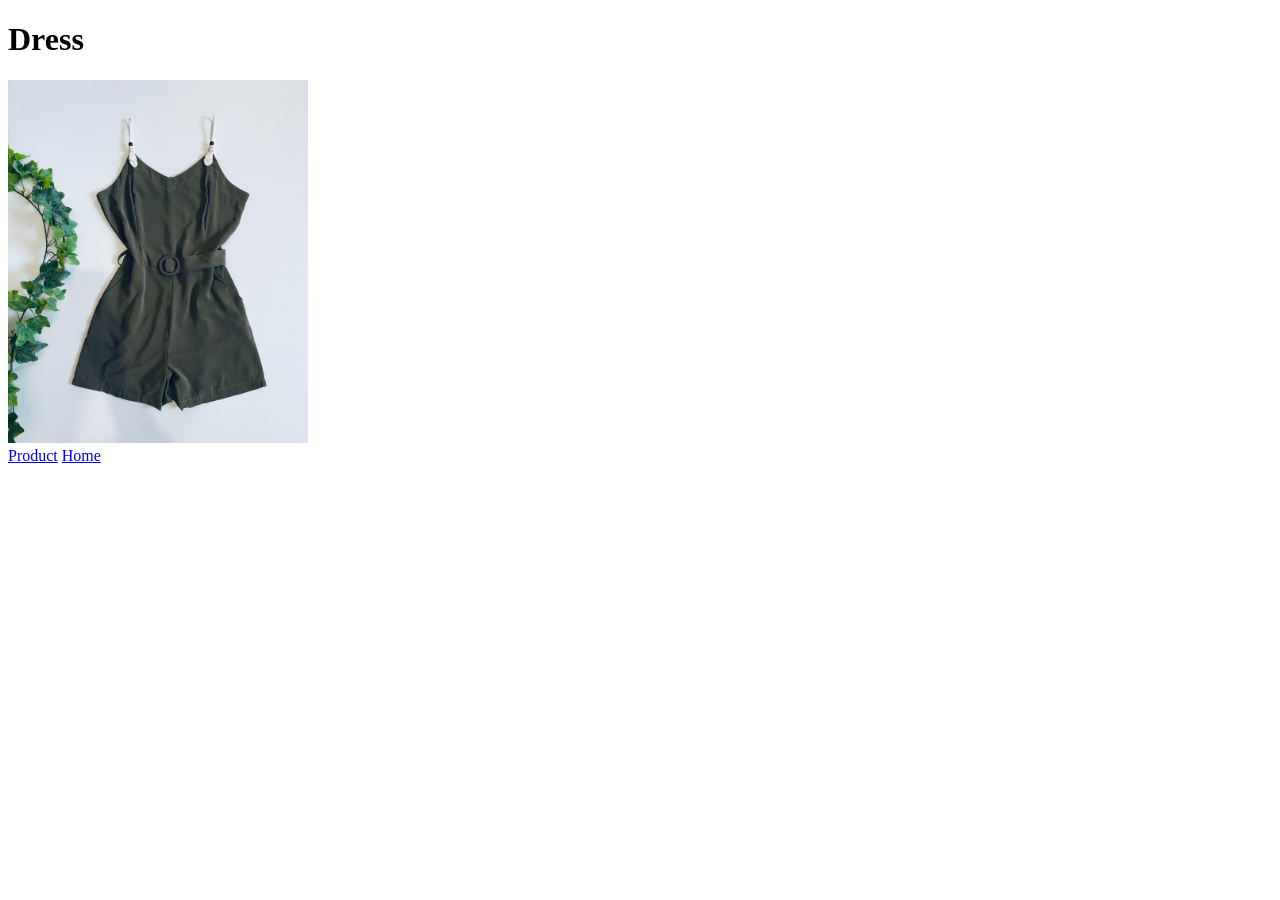
<file: week3LinkandForm/products/Dress/dress.html>
<!DOCTYPE html>
<html lang="en">
<head>
    <meta charset="UTF-8">
    <meta name="viewport" content="width=device-width, initial-scale=1.0">
    <title>Dress</title>
</head>
<body>
    <h1>Dress</h1>
    <img src="images/dress.jpg" alt="" width="300px">
    <br>
    <a href="../product.html">Product</a>
    <a href="../../week3_link.html">Home</a>
    
</body>
</html>
</file>
